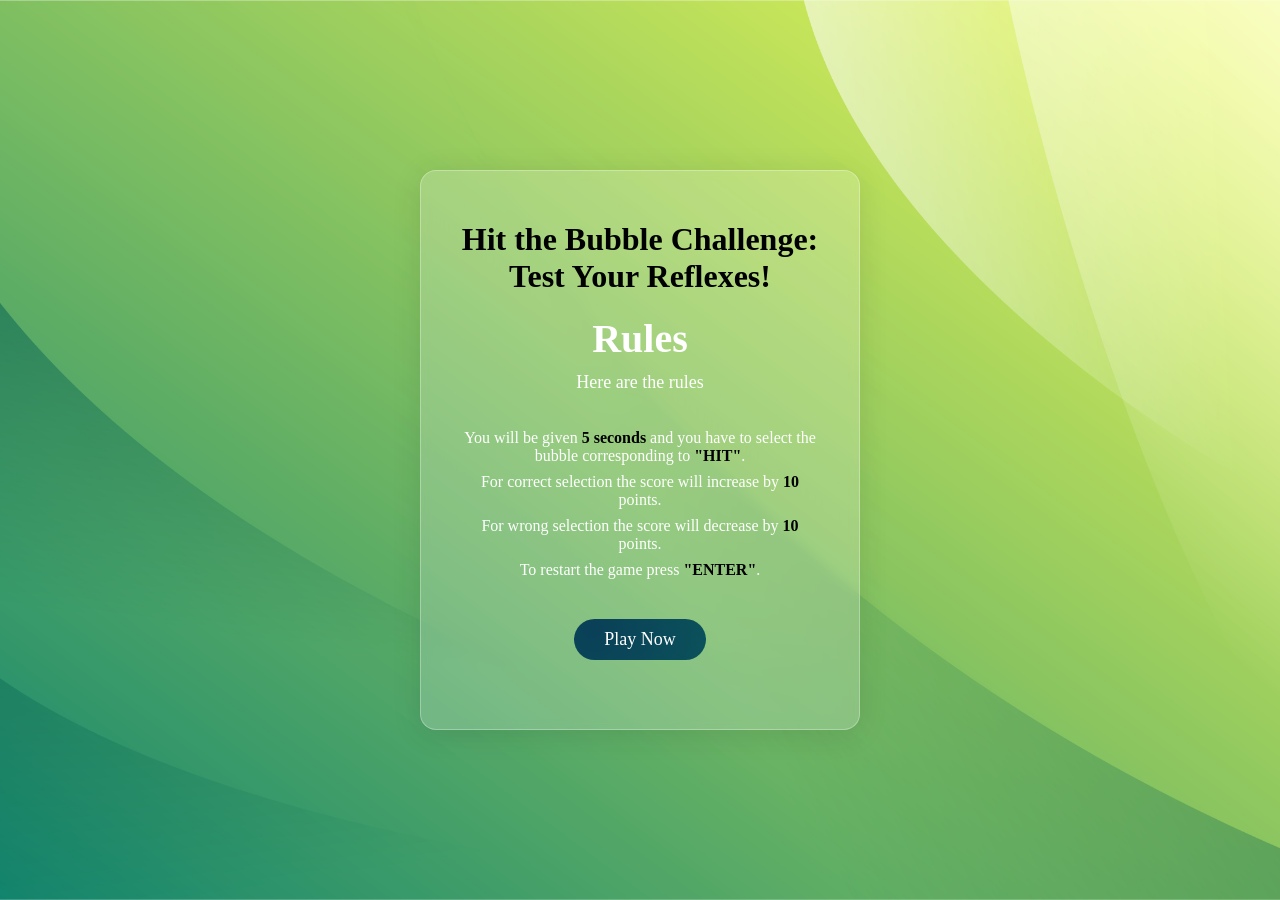
<file: index.html>
<!DOCTYPE html>
<html lang="en">
<head>
    <meta charset="UTF-8">
    <meta name="viewport" content="width=device-width, initial-scale=1.0">
    <title>Rules And How To Play</title>
    <link rel="stylesheet" href="css.css">
    <link rel="stylesheet" href="rulesstyle.css"> 
</head>
<body>
    <div class="container">
            <div class="card" data-tilt>
                <h1 class="black">Hit the Bubble Challenge: Test Your Reflexes!</h1>
                <h2 >Rules</h2>
                <p>Here are the rules</p>
                <br>
                <ul>
                    <li>You will be given <span class="black">5 seconds</span> and you have to select the bubble corresponding to <span class="black">"HIT"</span>.</li>
                    <li>For correct selection the score will increase by <span class="black">10</span> points. </li>
                    <li>For wrong selection the score will decrease by <span class="black">10</span> points. </li>
                    <li>To restart the game press <span class="black">"ENTER"</span>.</li>
                    
                </ul>
                <div class="btn-list">
                    
                <a href="html.html" class="btn">Play Now</a>
                <!-- <select name="" id="lvl">
                    <option value="">Select Level</option>
                    <option value="1">Easy</option>
                    <option value="2">Medium</option>
                    <option value="3">Hard</option>
                </select> -->
                </div>
            </div>
    </div>

    <script src="js.js"></script>
    <script src="vanilla-tilt.js"></script>
</body>
</html>
</file>
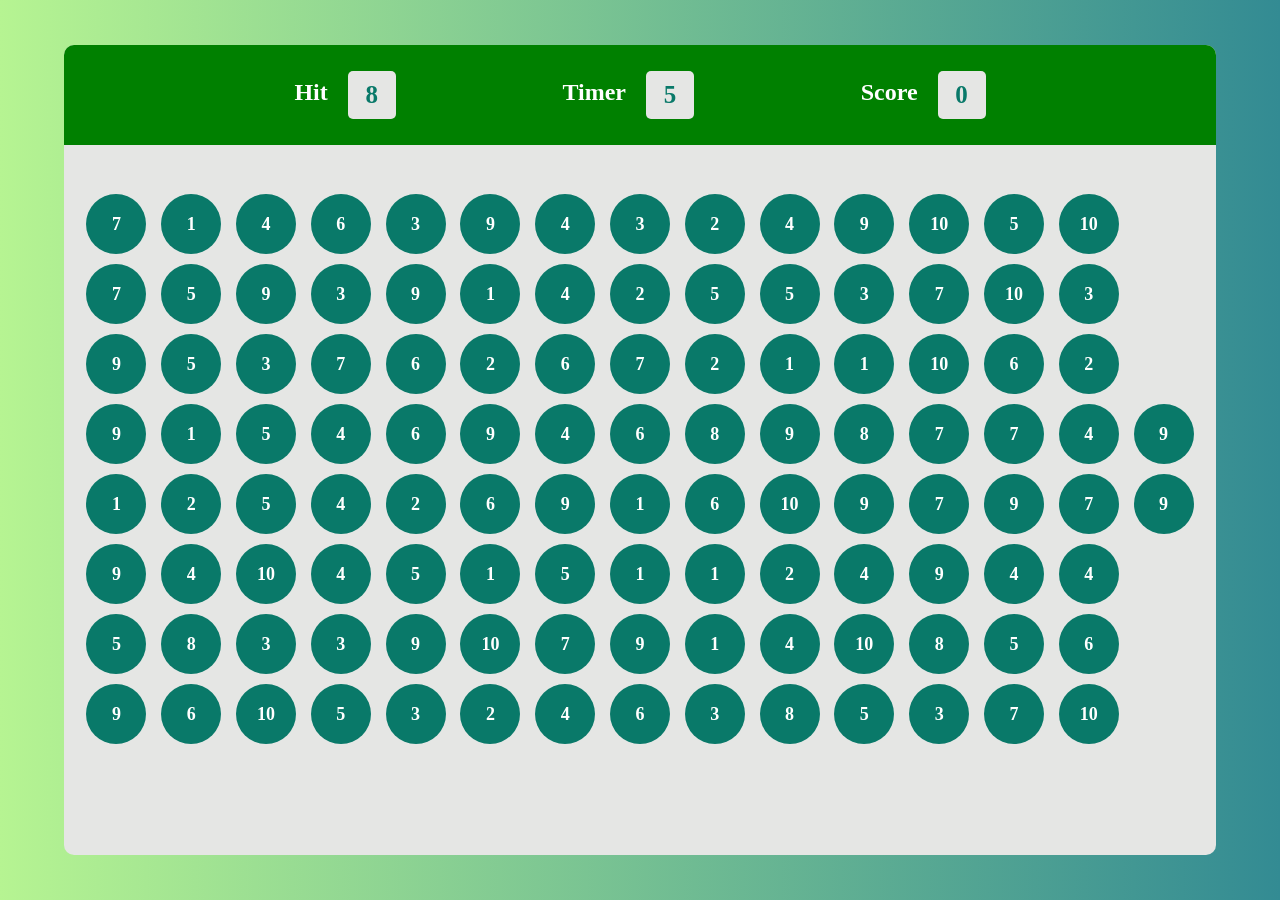
<file: html.html>
<!DOCTYPE html>
<html lang="en">
<head>
    <meta charset="UTF-8">
    <meta name="viewport" content="width=device-width, initial-scale=1.0">
    <title>Bubble Game</title>
    <link rel="stylesheet" href="css.css">
</head>
<body>

    <div id="main">
        <div id="panel">
            <div id="ptop">
                <div class="elem">
                    <h2>Hit</h2>
                    <div class="box" id="hitval">3</div>
                </div>
                <div class="elem">
                    <h2>Timer</h2>
                    <div class="box" id="timerval">60</div>
                </div>
                <div class="elem">
                    <h2>Score</h2>
                    <div class="box" id="scoreval">0</div>
                </div>
            </div>
            <div id="pbtm" >
                <div class="bubble">5</div>
            </div>

        </div>
    </div>
    <script  src="js.js"></script>
</body>
</html>
</file>
<file: css.css>
*{
    padding:0;
    margin:0;
    box-sizing:border-box;
    font-family:'Gilory';
}

html,body{
    height:100%;
    width:100%;
}

#main{

    width:100%;
    height: 100%;
    background: linear-gradient(to right, rgb(182, 244, 146), rgb(51, 139, 147));
    display: flex;
    justify-content: center;
    align-items: center;
    

}

#panel{
    width:90%;
    height:90%;
    background-color:rgb(229, 230, 228);
    border-radius:10px;
    overflow: hidden;
    transition: transform 0.2s;
}

#panel:hover{
    transform: translateY(-1%);
}


#ptop{
    width:100%;
    height:100px;
    background-color:rgb(0, 128, 0);
    display: flex;
    align-items: center;
    justify-content: space-between;
    padding:0px 20%;
}

.elem{
    display: flex;
    align-self: center;
    gap:20px;
}

.box{
    background-color:rgb(229, 230, 228);
    width:3rem;
    height:3rem;
    padding:10px;
    border-radius:5px;
    color:#097969;
    font-weight: 700;
    font-size: 25px;
    text-align: center;
    transition: all ease 0.5;
}

.box:hover{
    transform: translateY(-5%);
    box-shadow: rgba(0, 0, 0, 0.19) 0px 10px 20px, rgba(0, 0, 0, 0.23) 0px 6px 6px;

}

.elem h2{
    margin-top:0.5rem;
    color:#fff;
}

#pbtm{
    display: flex;
    flex-wrap: wrap;  /* due to this the bubble will now show on next line */
    justify-content:center;
    align-items: center;
    gap:10px;
    width:100%;
    height:80%;
    padding: 20px;
    flex-direction: column;
}


.bubble{
    width:60px;
    height: 60px;
    border-radius: 50%;
    background-color:#097969;
    display: flex;
    align-items: center;
    justify-content: center;
    color:white;
    font-size: large;
    font-weight:bolder;
    transition: all ease 0.5;
}

.bubble:hover{
    background-color:#0c6154;
    transform: translateY(-5%);
    cursor:pointer;
    box-shadow: rgba(50, 50, 93, 0.25) 0px 50px 100px -20px, rgba(0, 0, 0, 0.3) 0px 30px 60px -30px, rgba(10, 37, 64, 0.35) 0px -2px 6px 0px inset;
}

.bubble:active{
    scale: 0.9;

}



/* Add a media query for small devices */
@media screen and (max-width: 768px) {
    html, body {
        font-size: 14px; 
    }

    #main {
        padding: 20px;
    }

    #panel {
        width: 100%;
        height: 100%;
    }

    #ptop {
        padding: 0px 10%;
    }

    .elem {
        flex-direction: column;
        text-align: center; 
        gap: 10px;
    }

    .box {
        width: 2.5rem; 
        height: 2.5rem;
        font-size: 20px; 
    }

    #pbtm {
        padding: 10px; 
    }

    .bubble {
        width: 50px; 
        height: 50px;
        font-size: medium; 
    }
}
</file>
<file: rulesstyle.css>
*{
    padding:0;
    margin:0;
    box-sizing:border-box;
    font-family:'Gilory';
}

html,body{
    height:100%;
    width:100%;
}

.container{
    width:100%;
    height:100vh;
    background-image:url(image.jpg);
    background-position:center;
    background-size:cover;
    display:flex;
    align-items: center;
    justify-content:center;
}

.card{
    width:90%;
    max-width:440px;
    color:#fff;
    text-align:center;
    padding:50px 35px;
    border:1px solid rgba(255,255,255,0.3);
    background: rgba(255,255,255,0.2);
    border-radius:16px;
    box-shadow: 0 4px 30px rgba(0,0,0,0.1);
    backdrop-filter:blur(5px);

}

.card h2{
    font-size:40px;
    font-weight:600;
    margin-top:20px;
}

.card p{
    font-size:18px;
    margin:10px auto;
    max-width:330px;
}

.btn-list{
    display: flex;
    align-items: center;
    justify-content: center;
    margin:0.6rem;
}


.btn{
    text-decoration:none;
    display:inline-block;
    font-size:18px;
    font-weight:500;
    background: radial-gradient(759px at 14% 22.3%, rgb(10, 64, 88) 0%, rgb(15, 164, 102) 90%);
    color:#fff;
    padding:10px 30px;
    border-radius:30px;
    margin:30px 0 10px;
}

ul li{
    list-style:none;
    margin:0.5rem;
}

#lvl{
    text-decoration:none;
    display:inline-block;
    outline:none;
    font-size:18px;
    font-weight:500;
    background: radial-gradient(759px at 14% 22.3%, rgb(10, 64, 88) 0%, rgb(15, 164, 102) 90%);
    color:#fff;
    padding:10px 30px;
    border-radius:30px;
    margin:30px 0 10px;
}
option{
    background-color:rgb(10, 64, 88);
}

.black{
    color:black;
    font-weight: bolder;
}
</file>
